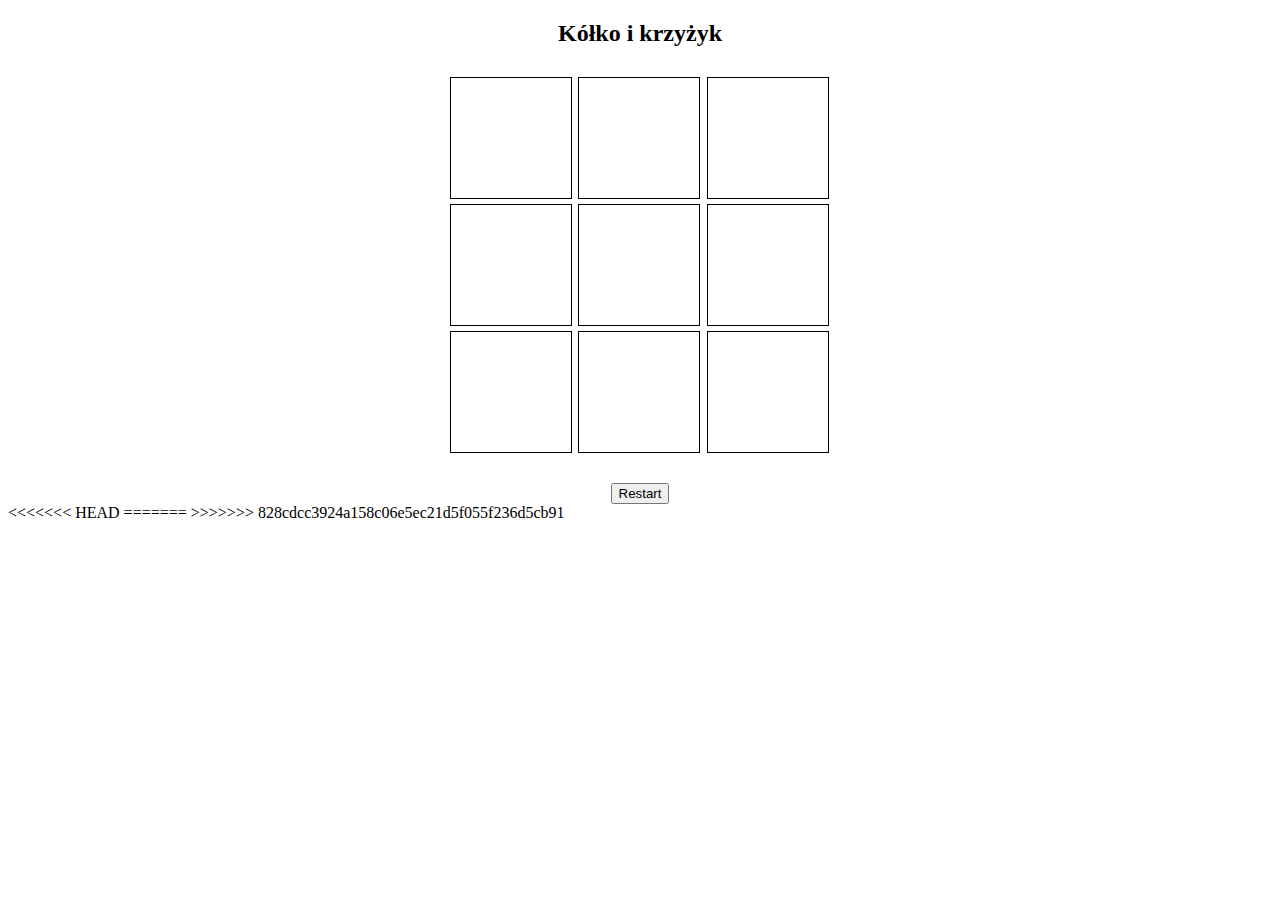
<file: index.html>
<!DOCTYPE html>
<html lang="pl">
<head>
    <meta charset="UTF-8">
    <meta name="viewport" content="width=device-width, initial-scale=1.0">
    <title>Document</title>
    <script src="https://ajax.googleapis.com/ajax/libs/jquery/3.7.1/jquery.min.js"></script>
    <script src="Zd1.js"></script> 
    <link href="styl.css" rel="stylesheet">

</head>
<body>
    <main>
        <h2>Kółko i krzyżyk <span id="winner"></span> </h2>
        <div class="game-grid">
            <div class="cell" data-index="0"></div>
            <div class="cell" data-index="1"></div>
            <div class="cell" data-index="2"></div>
            <div class="cell" data-index="3"></div>
            <div class="cell" data-index="4"></div>
            <div class="cell" data-index="5"></div>
            <div class="cell" data-index="6"></div>
            <div class="cell" data-index="7"></div>
            <div class="cell" data-index="8"></div>
        </div>
        <button id="restart-game">Restart</button>
    </main>
    </body>
</body>
<<<<<<< HEAD
</html>
=======
</html>
>>>>>>> 828cdcc3924a158c06e5ec21d5f055f236d5cb91
</file>
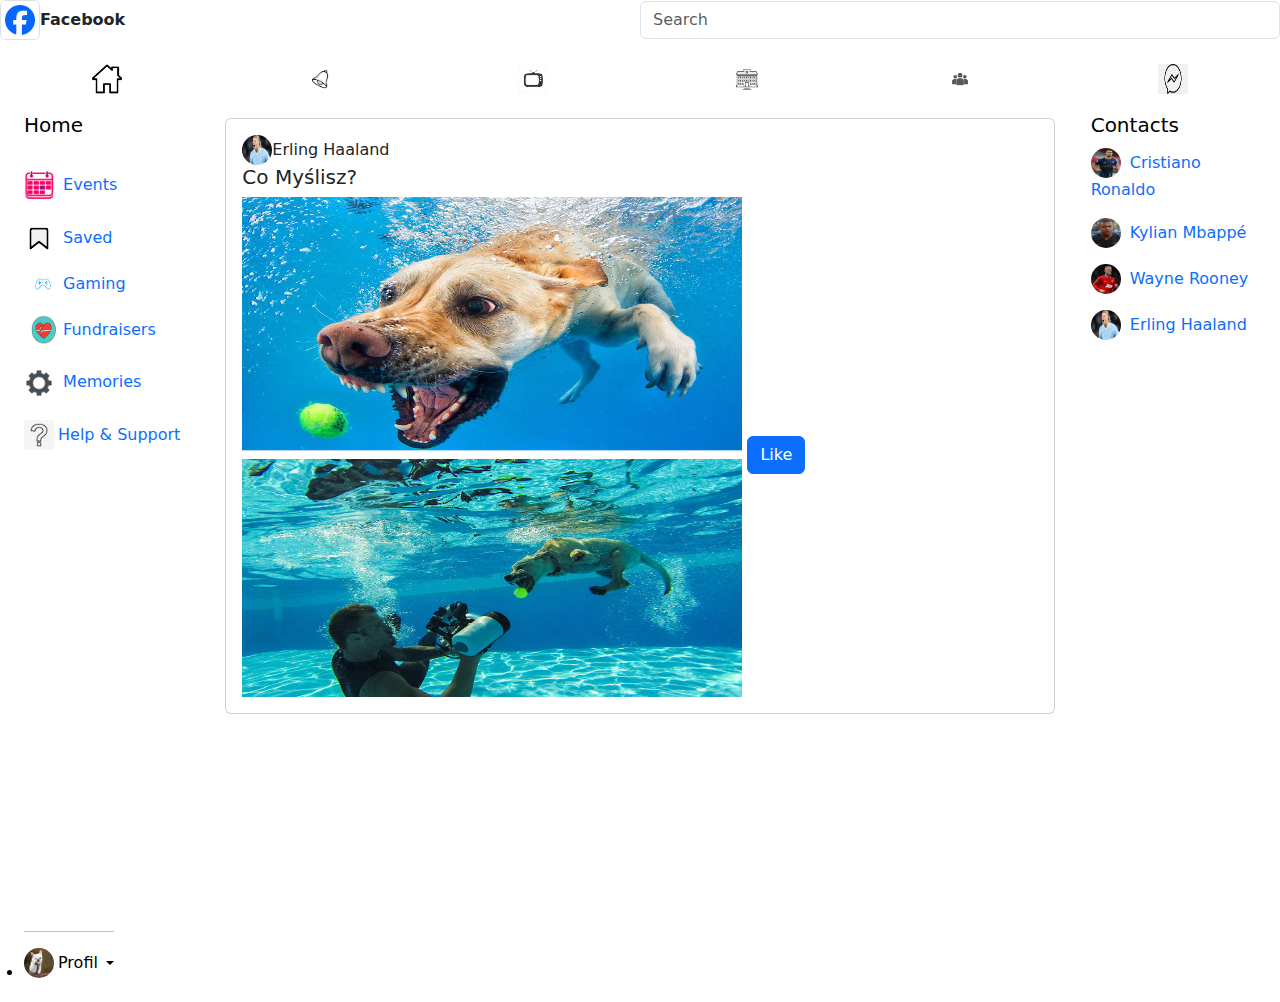
<file: facebook.html>
<!DOCTYPE html>
<html lang="pl">

<head>
    <meta charset="UTF-8">
    <meta name="viewport" content="width=device-width, initial-scale=1.0">
    <title>Facebook</title>
    <link href="https://cdn.jsdelivr.net/npm/bootstrap@5.3.3/dist/css/bootstrap.min.css" rel="stylesheet"
        integrity="sha384-QWTKZyjpPEjISv5WaRU9OFeRpok6YctnYmDr5pNlyT2bRjXh0JMhjY6hW+ALEwIH" crossorigin="anonymous">
    <script src="https://cdn.jsdelivr.net/npm/@popperjs/core@2.11.6/dist/umd/popper.min.js"></script>
    <script src="https://cdn.jsdelivr.net/npm/bootstrap@5.3.0-alpha1/dist/js/bootstrap.bundle.min.js"></script>

</head>

<body>
    <div class="d-flex align-items-center justify-content-between">
        <div class="d-flex align-items-center">
            <img src="logo.png" class="img-thumbnail" alt="facebook" width="40" height="40">
            <b>Facebook</b>
        </div>
        <div class="w-50">
            <div class="form-outline">
                <input type="search" id="form1" class="form-control" placeholder="Search" aria-label="Search" />
            </div>
        </div>
    </div>
    <nav class="nav nav-pills nav-justified mt-3">
        <a class="nav-item nav-link" href="#"><img src="domek.png" alt="hugenerd" width="30" height="30"></a>
        <a class="nav-item nav-link" href="#"><img src="dzwonek.png" alt="hugenerd" width="30" height="30"></a>
        <a class="nav-item nav-link" href="#"><img src="telewizor.png" alt="hugenerd" width="30" height="30"></a>
        <a class="nav-item nav-link" href="#"><img src="sklep.png" alt="hugenerd" width="30" height="30"></a>
        <a class="nav-item nav-link" href="#"><img src="ludzie.jpg" alt="hugenerd" width="30" height="30"></a>
        <a class="nav-item nav-link" href="#"><img src="messenger.png" alt="hugenerd" width="30" height="30"></a>
    </nav>

    <div class="container-fluid">
        <div class="row flex-nowrap">
            <div class="col-auto col-md-3 col-xl-2 px-sm-2 px-0 bg-white">
                <div class="d-flex flex-column align-items-center align-items-sm-start px-3 pt-2 text-black min-vh-100">
                    <a href="/" class="d-flex align-items-center pb-3 mb-md-0 me-md-auto text-black text-decoration-none">
                        <span class="fs-5 d-none d-sm-inline">Home</span>
                    </a>
                    <ul class="nav nav-pills flex-column mb-sm-auto mb-0 align-items-center align-items-sm-start" id="menu">
                        <li class="nav-item">
                            <a href="#" class="nav-link align-middle px-0">
                                <img src="events.webp" width="30" height="30">
                                <i class="fs-4 bi-house"></i> <span class="ms-1 d-none d-sm-inline">Events</span>
                            </a>
                        </li>
                        <li>
                            <a href="#submenu1" data-bs-toggle="collapse" class="nav-link px-0 align-middle">
                                <img src="saved.png" width="30" height="30">
                                <i class="fs-4 bi-speedometer2"></i> <span class="ms-1 d-none d-sm-inline">Saved</span>
                            </a>
                            <ul class="collapse show nav flex-column ms-1" id="submenu1" data-bs-parent="#menu">
                                <li class="w-100">
                                    <a href="#" class="nav-link px-0">
                                        <img src="games.jpg" width="30" height="30"> <span class="d-none d-sm-inline">Gaming</span></a>
                                </li>
                                <li>
                                    <a href="#" class="nav-link px-0">
                                        <img src="serce.webp" width="30" height="30"> <span class="d-none d-sm-inline">Fundraisers</span></a>
                                </li>
                            </ul>
                        </li>
                        <li>
                            <a href="#" class="nav-link px-0 align-middle">
                                <i class="fs-4 bi-table"></i>
                                <img src="memories.jpg" width="30" height="30"> <span class="ms-1 d-none d-sm-inline">Memories</span></a>
                        </li>
                        <li>
                            <a href="#submenu2" data-bs-toggle="collapse" class="nav-link px-0 align-middle ">
                                <i class="fs-4 bi-bootstrap"></i> 
                                <img src="help.jpg" width="30" height="30"><span class="ms-1 d-none d-sm-inline">Help & Support</span></a>
                            </ul>
                        </li>
                        <li>
                            <hr>
                            <div class="dropdown pb-4">
                                <a href="#" class="d-flex align-items-center text-black text-decoration-none dropdown-toggle"
                                    id="dropdownUser1" data-bs-toggle="dropdown" aria-expanded="false">
                                    <img src="profilowe.jpg" alt="hugenerd" width="30" height="30" class="rounded-circle">
                                    <span class="d-none d-sm-inline mx-1">Profil</span>
                                </a>
                                <ul class="dropdown-menu dropdown-menu-dark text-small shadow" aria-labelledby="dropdownUser1">
                                    <li><a class="dropdown-item" href="#">New project</a></li>
                                    <li><a class="dropdown-item" href="#">Settings</a></li>
                                    <li><a class="dropdown-item" href="#">Profile</a></li>
                                    <li>
                                        <hr class="dropdown-divider">
                                    </li>
                                    <li><a class="dropdown-item" href="#">Sign out</a></li>
                                </ul>
                            </div>
                        </li>
                    </ul>
                </div>
            </div>

            <div class="col py-3">
                <div class="card mb-3">
                    <div class="card-body">
                        <img src="haland.jpg" alt="friend4" class="rounded-circle" width="30" height="30" span class="ms-1 d-none d-sm-inline">Erling Haaland</span>
                        <h5 class="card-title">Co Myślisz?</h5>
                        <img src="pies.jpg" width="500" height="500">
                        <button class="btn btn-primary mt-3" id="post-btn">Like</button>
                    </div>
                </div>
            </div>
            <div class="col-auto col-md-3 col-xl-2 px-sm-2 px-0 bg-white">
                <div class="d-flex flex-column align-items-center align-items-sm-start px-3 pt-2 text-black min-vh-100">
                    <span class="fs-5 d-none d-sm-inline">Contacts</span>
                    <ul class="nav nav-pills flex-column mb-sm-auto mb-0 align-items-center align-items-sm-start" id="friendsMenu">
                        <li class="nav-item">
                            <a href="#" class="nav-link align-middle px-0">
                                <img src="ronaldo.webp" alt="friend1" class="rounded-circle" width="30" height="30">
                                <span class="ms-1 d-none d-sm-inline">Cristiano Ronaldo</span>
                            </a>
                        </li>
                        <li class="nav-item">
                            <a href="#" class="nav-link align-middle px-0">
                                <img src="mbappe.jpg" alt="friend2" class="rounded-circle" width="30" height="30">
                                <span class="ms-1 d-none d-sm-inline">Kylian Mbappé</span>
                            </a>
                        </li>
                        <li class="nav-item">
                            <a href="#" class="nav-link align-middle px-0">
                                <img src="rooney.webp" alt="friend3" class="rounded-circle" width="30" height="30">
                                <span class="ms-1 d-none d-sm-inline">Wayne Rooney</span>
                            </a>
                        </li>
                        <li class="nav-item">
                            <a href="#" class="nav-link align-middle px-0">
                                <img src="haland.jpg" alt="friend4" class="rounded-circle" width="30" height="30">
                                <span class="ms-1 d-none d-sm-inline">Erling Haaland</span>
                            </a>
                        </li>
                    </ul>
                </div>
            </div>
        </
</file>
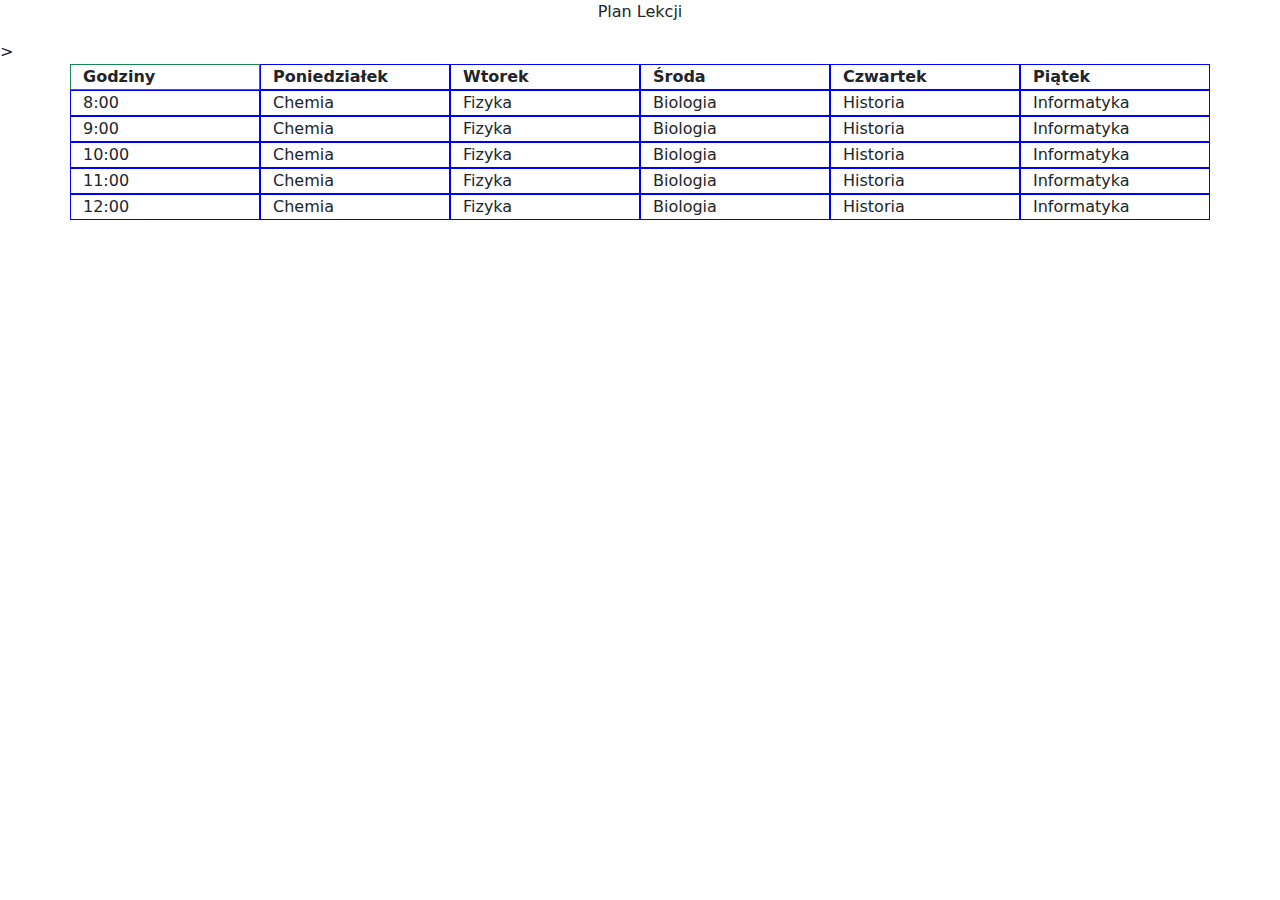
<file: plan.html>
<!DOCTYPE html>
<html lang="en">

<head>
    <meta charset="UTF-8">
    <meta name="viewport" content="width=device-width, initial-scale=1.0">
    <title>Plan lekcji</title>
    <link href="https://cdn.jsdelivr.net/npm/bootstrap@5.3.3/dist/css/bootstrap.min.css" rel="stylesheet"
        integrity="sha384-QWTKZyjpPEjISv5WaRU9OFeRpok6YctnYmDr5pNlyT2bRjXh0JMhjY6hW+ALEwIH" crossorigin="anonymous">
</head>

<body>

    <p class="text-center">Plan Lekcji</p>>

    <div class="container">
        <div class="row">
            <div class="col border border-success" >
                <b>Godziny</b>
            </div>
            <div class="col" style="border:1px solid blue;">
                <b>Poniedziałek</b>
            </div>
            <div class="col" style="border:1px solid blue;">
                <b>Wtorek</b>
            </div>
            <div class="col" style="border:1px solid blue;">
                <b>Środa</b>
            </div>
            <div class="col" style="border:1px solid blue;">
                <b>Czwartek</b>
            </div>
            <div class="col" style="border:1px solid blue;">
                <b>Piątek</b>
            </div>
            <div class="container">
                <div class="row">
                    <div class="col" style="border:1px solid blue;">
                        8:00
                    </div>
                    <div class="col" style="border:1px solid blue;">
                        Chemia
                    </div>
                    <div class="col" style="border:1px solid blue;">
                        Fizyka
                    </div>
                    <div class="col" style="border:1px solid blue;">
                        Biologia
                    </div>
                    <div class="col" style="border:1px solid blue;">
                        Historia
                    </div>
                    <div class="col" style="border:1px solid blue;">
                        Informatyka
                    </div>

                    <div class="container">
                        <div class="row">
                            <div class="col" style="border:1px solid blue;">
                                9:00
                            </div>
                            <div class="col" style="border:1px solid blue;">
                                Chemia
                            </div>
                            <div class="col" style="border:1px solid blue;">
                                Fizyka
                            </div>
                            <div class="col" style="border:1px solid blue;">
                                Biologia
                            </div>
                            <div class="col" style="border:1px solid blue;">
                                Historia
                            </div>
                            <div class="col" style="border:1px solid blue;">
                                Informatyka
                            </div>
                            <div class="container">
                                <div class="row">
                                    <div class="col" style="border:1px solid blue;">
                                        10:00
                                    </div>
                                    <div class="col" style="border:1px solid blue;">
                                        Chemia
                                    </div>
                                    <div class="col" style="border:1px solid blue;">
                                        Fizyka
                                    </div>
                                    <div class="col" style="border:1px solid blue;">
                                        Biologia
                                    </div>
                                    <div class="col" style="border:1px solid blue;">
                                        Historia
                                    </div>
                                    <div class="col" style="border:1px solid blue;">
                                        Informatyka
                                    </div>

                                    <div class="container">
                                        <div class="row">
                                            <div class="col" style="border:1px solid blue;">
                                                11:00
                                            </div>
                                            <div class="col" style="border:1px solid blue;">
                                                Chemia
                                            </div>
                                            <div class="col" style="border:1px solid blue;">
                                                Fizyka
                                            </div>
                                            <div class="col" style="border:1px solid blue;">
                                                Biologia
                                            </div>
                                            <div class="col" style="border:1px solid blue;">
                                                Historia
                                            </div>
                                            <div class="col" style="border:1px solid blue;">
                                                Informatyka
                                            </div>
                                            <div class="container">
                                                <div class="row">
                                                    <div class="col" style="border:1px solid blue;">
                                                        12:00
                                                    </div>
                                                    <div class="col" style="border:1px solid blue;">
                                                        Chemia
                                                    </div>
                                                    <div class="col" style="border:1px solid blue;">
                                                        Fizyka
                                                    </div>
                                                    <div class="col" style="border:1px solid blue;">
                                                        Biologia
                                                    </div>
                                                    <div class="col" style="border:1px solid blue;">
                                                        Historia
                                                    </div>
                                                    <div class="col" style="border:1px solid blue;">
                                                        Informatyka
                                                    </div>


                                </div>
                            </div>

</body>

</html>
</file>
<file: styl.css>
main {
  text-align: center;
}

.game-grid {
  display: grid;
  grid-template-columns: 1fr 1fr 1fr;
  grid-template-rows: repeat(3, 1fr);
  grid-gap: 5px;
  width: 380px;
  margin: 30px auto;
}

.cell {
  cursor: pointer;
  font-size: 110px;
  text-align: center;
  border: 1px solid black;
  width: 120px;
  height: 120px;
}
</file>
